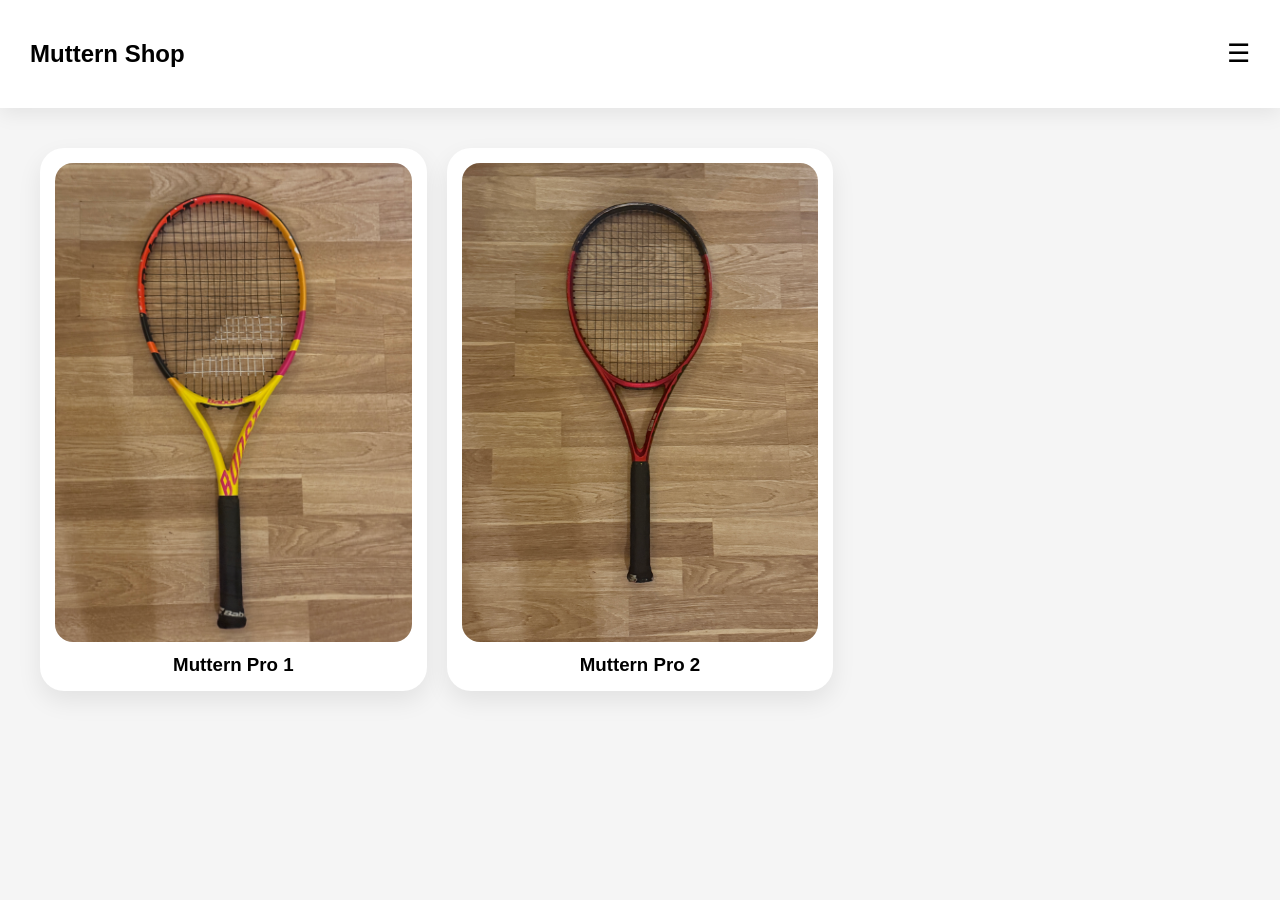
<file: shop.html>
<!DOCTYPE html>
<html lang="no">
<head>
<meta charset="UTF-8" />
<meta name="viewport" content="width=device-width, initial-scale=1.0"/>
<title>Muttern Shop</title>

<style>
body{
  margin:0;
  font-family:Arial;
  background:#f5f5f5;
}

/* NAVBAR */
.navbar{
  display:flex;
  justify-content:space-between;
  align-items:center;
  padding:20px 30px;
  background:white;
  box-shadow:0 5px 20px rgba(0,0,0,0.08);
}

.menu-btn{
  font-size:26px;
  cursor:pointer;
}

/* GRID */
.grid{
  display:grid;
  grid-template-columns:repeat(3,1fr);
  gap:20px;
  padding:40px;
}

.product-card{
  background:white;
  border-radius:24px;
  padding:15px;
  cursor:pointer;
  transition:.3s ease;
  box-shadow:0 10px 25px rgba(0,0,0,0.08);

  /* balansert høyde */
  min-height:500px;
  display:flex;
  flex-direction:column;
}

.product-card:hover{
  transform:translateY(-8px);
}

.image-wrap{
  overflow:hidden;
  border-radius:18px;

  /* gjør at bildet får plass */
  flex:1;
}

/* 🔥 BILDE FYLLER BOKSEN */
.image-wrap img{
  width:100%;
  height:100%;
  object-fit:cover;
  transition:.35s ease;
}

.product-card:hover img{
  transform:scale(1.05);
}

h3{
  text-align:center;
  margin:12px 0 0;
}
</style>
</head>

<body>

<div class="navbar">
  <h2>Muttern Shop</h2>
  <div class="menu-btn" onclick="window.location.href='menu.html'">☰</div>
</div>

<div class="grid">

  <div class="product-card" onclick="openProduct('Muttern Pro 1')">
    <div class="image-wrap">
      <img src="images/rackert1.png">
    </div>
    <h3>Muttern Pro 1</h3>
  </div>

  <div class="product-card" onclick="openProduct('Muttern Pro 2')">
    <div class="image-wrap">
      <img src="images/rackert2.png">
    </div>
    <h3>Muttern Pro 2</h3>
  </div>

</div>

<script>
function openProduct(name){
  window.location.href = "produkt.html?name=" + encodeURIComponent(name);
}
</script>

</body>
</html>
</file>
